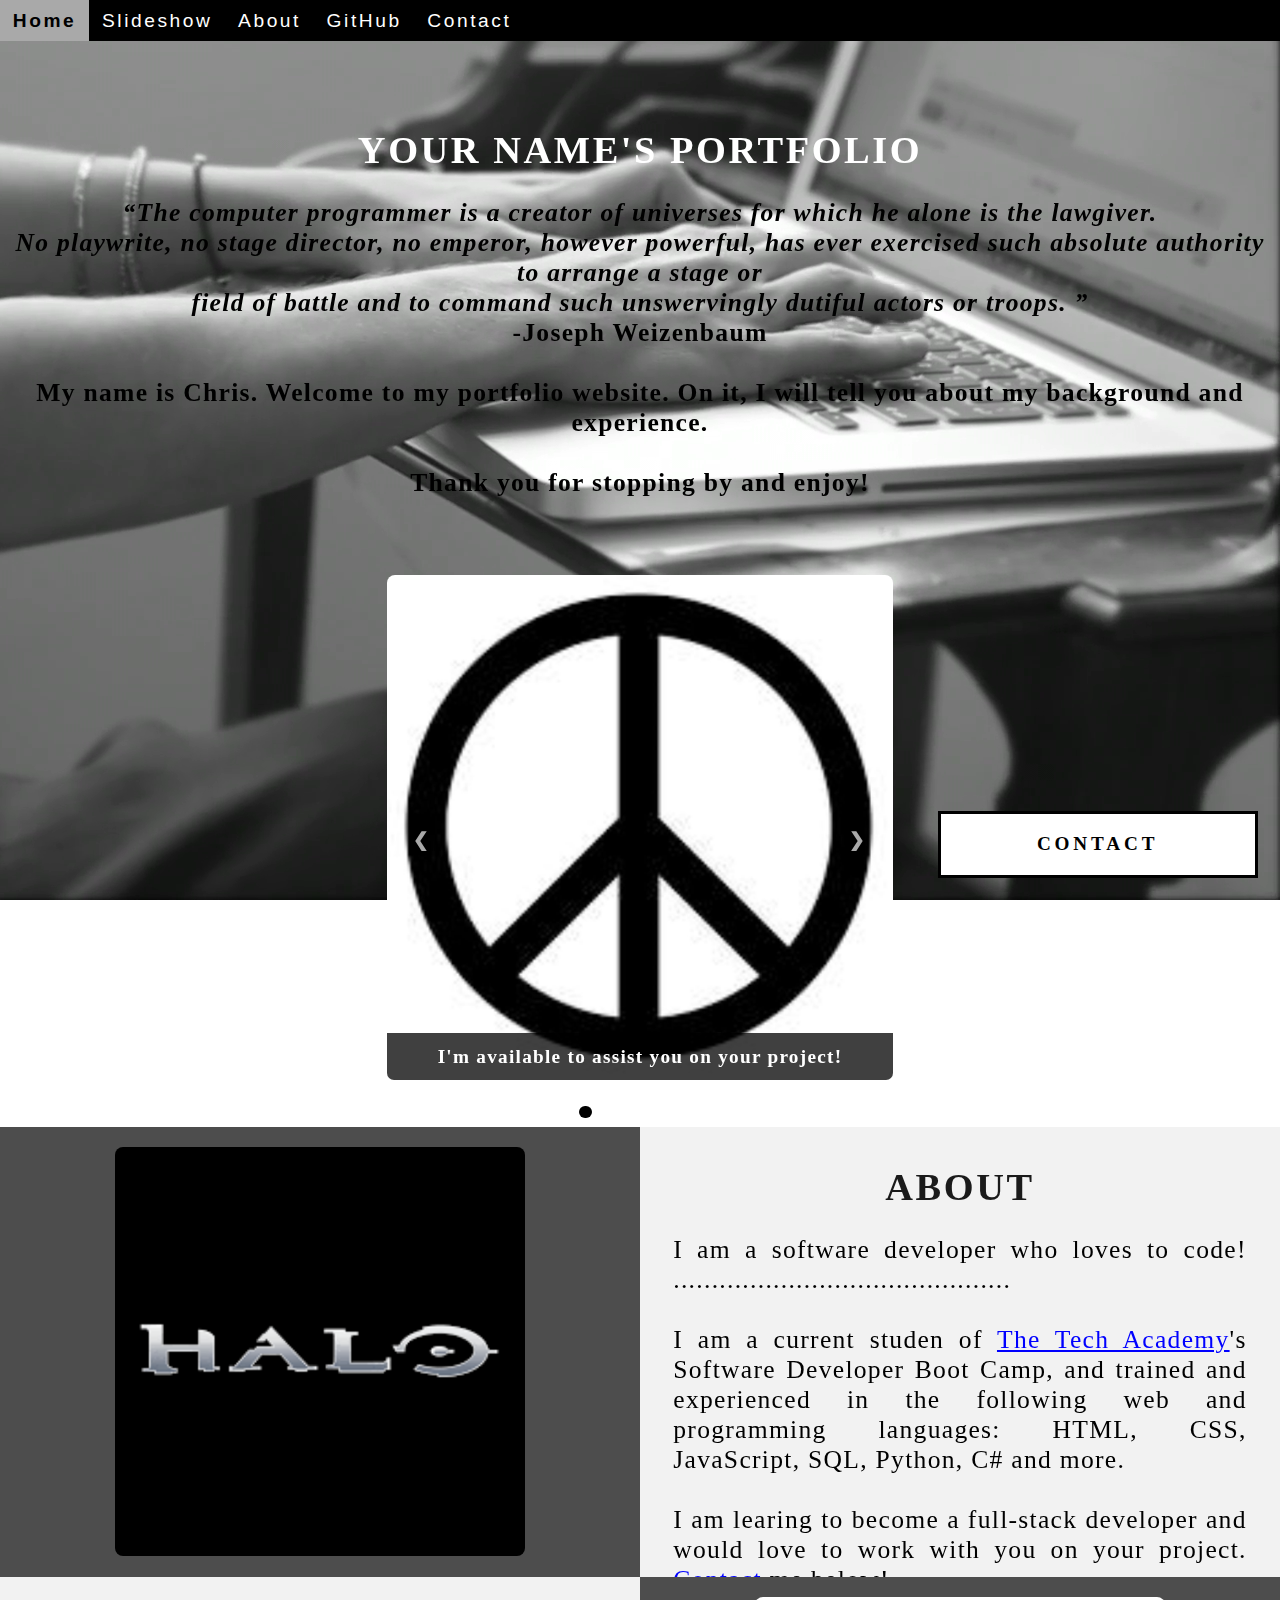
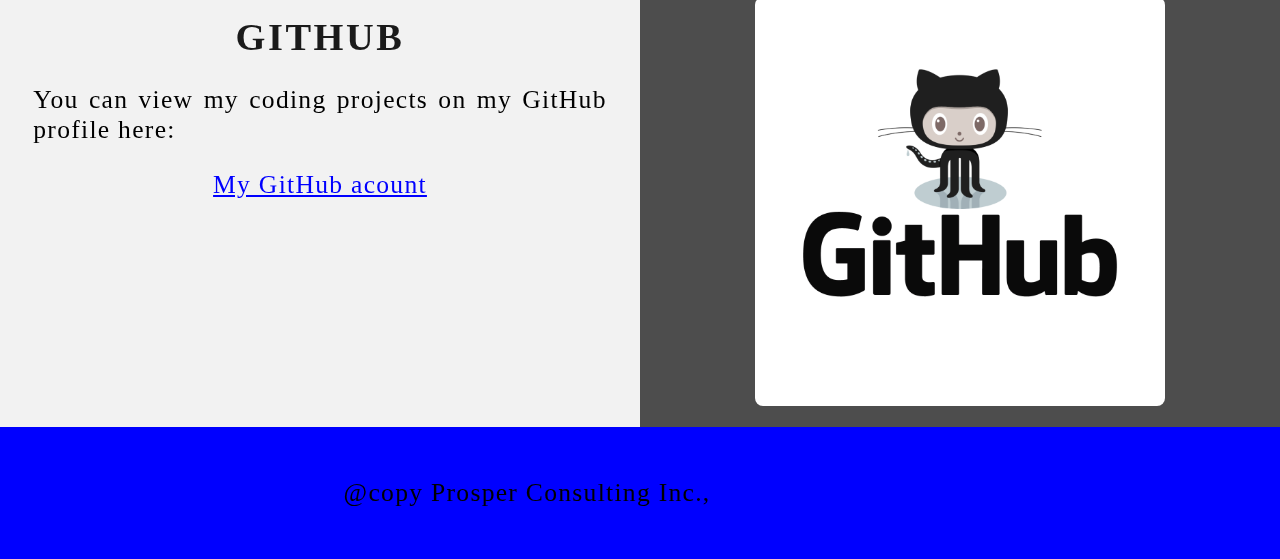
<file: Desktop/Portfolio Website/index.html>
<!DOCTYPE html>
<html>


    <!-- Head -->
    <head>
        <meta charset="UTF-8">
        <neta name="viewport" content="width=device-width" />
        <title>My Portfolio Website</title>
        <link rel="shortcut icon" type="img/jpg" href="images/coding_icon.png">
        <link rel="stylesheet" type="text/css" href="Portfolio Website.css">
    </head>


    <!-- Body -->
    <body class="Background">


        <!-- Navbar -->
        <div class="Navbar">
            <a class="active" href="#Home">Home</a>
            <!-- New section added -->
            <a href="#Slideshow">Slideshow</a>
            <a href="#About">About</a>
            <a href="#GitHub">GitHub</a>
            <!-- Onclick and ondblclick functions added to open and close the contact form -->
            <a onclick="openForm()" ondblclick="closeForm()" class="contact">Contact</a>
        </div>

        <!-- Background video -->
        <div id="Home">
            <video autoplay muted loop id="Typing_Video">
                <source src="images/video/Typing.mp4" type="video/mp4">
                <!-- Display message if video fails to run -->
                Your browser does not support HTML5 video.
            </video>
        </div>

        <!-- Video text -->
        <div class="Video_Text">
            <h1 class="white-text">Your Name's Portfolio</h1>
            <strong>
                <p class="center">
                    <q>The computer programmer is a creator of universes for which he alone is the lawgiver.
                        <br>No playwrite, no stage director, no emperor, however powerful, has ever exercised such absolute authority to arrange a stage or
                        <br>field of battle and to command such unswervingly dutiful actors or troops.
                    </q>
                    <br> -Joseph Weizenbaum<br>
                    <br>
                    My name is Chris. Welcome to my portfolio website. On it, I will tell you about my background and experience.
                    <br>
                    <br>Thank you for stopping by and enjoy!
                </p>
            </strong>
        </div>

        <!-- Slideshow section added -->
        <div id="Slideshow">
            <div id="Slideshow_Background">
                <div id="Slideshow_Container">
                    <!-- Slide 1 of 6 -->
                    <div class="mySlides fade">
                        <img class="Slideshow_Images" src="images/Picture 1.jpg" alt="Picture of yourself">
                        <div class="text">I'm available to assist you on your project!</div>
                    </div>
                    <!-- Slide 2 0f 6 -->
                    <div class="mySlides fade">
                        <img class="Slideshow_Images" src="images/HTML_CSS_and_JavaScript.jpeg" alt="HTML, CSS, and JS logos">
                        <div class="text">I am in School learing to become a full-stack Software and Webdeveloper,<br> trained in:<br>HTML, CSS, JavaScript,</div>
                    </div>
                    <!-- Slide 3 of 6 -->
                    <div class="mySlides fade">
                        <img class="Slideshow_Images" src="images/Python.png" alt="Python logo">
                        <div class="text">the popular programming language Python,</div>
                    </div>
                    <!-- Slide 4 of 6 -->
                    <div class="mySlides fade">
                        <img class="Slideshow_Images" src="images/C_Sharp_and_Dot_NET.png" alt="C# logo">
                        <div class="text">C#, .NET Framework, ASP.NET, MVC, </div>
                    </div>
                    <!-- Slide 5 of 6 -->
                    <div class="mySlides fade">
                        <img class="Slideshow_Images" src="images/SQL_and_Database.jpg" alt="SQL logo">
                        <div class="text">back end development, databases and SQL.</div>
                    </div>
                    <!-- Slide 6 of 6 -->
                    <div class="mySlides fade">
                        <img class="Slideshow_Images" src="images/Picture 2.jpg" alt="Replace with a picture of your choosing">
                        <div class="text"><a class="white-text contact" onclick="openForm()">Contact me now!</a></div>
                    </div>
                    <!-- Previous and next buttons -->
                    <a class="Previous" onclick="plusSlides(-1)">&#10094;</a>
                    <a class="Next" onclick="plusSlides(1)">&#10095;</a>
                </div>
                <br> <!-- Adds a space between the slideshow imgaes and the dots -->

                <!-- Slideshow dots (these are another way for users to navigate through the slideshow) -->
                <div style="text-align: center">
                    <span class="dot" onclick="currentSlide(1)"></span>
                    <span calss="dot" onclick="currentSlide(2)"></span>
                    <span class="dot" onclick="currentSlide(3)"></span>
                    <span class="dot" onclick="currentSlide(4)"></span>
                    <span class="dot" onclick="currentSlide(5)"></span>
                    <span class="dot" onclick="currentSlide(6)"></span>
                </div>
            </div>
        </div>

        <!-- About section -->
        <div class="Row" id="About">
            <!-- Left column -->
            <div class="Column_2">
                <img src="images\Picture 3.png" alt="Replace with a picture of your choosing">
            </div>
            <!-- Right column -->
            <div class="Column_1">
                <h1>About</h1>
                <p>
                    I am a software developer who loves to code! ............................................
                    <br>
                    <br>I am a current studen of <a href="https://www.learncodinganywhere.com" target="_blank">The Tech Academy</a>'s Software Developer Boot Camp, and trained and
                    experienced in the following web and programming languages: HTML, CSS, JavaScript, SQL, Python, C# and more.
                    <br>
                    <br>I am learing to become a full-stack developer and would love to work with you on your project. <a onclick="openForm()" class="contact">Contact</a> me below!
                </p>
            </div>
        </div>

        <!-- GitHub section -->
        <div class="Row" id="GitHub">
            <!-- Left column_1 -->
            <div class="Column_1">
                <h1>GitHub</h1>
                <p>You can view my coding projects on my GitHub profile here:
                    <br>
                    <p class="center"><a href=https://github.com/COBRAHALOLEAFSPEACELOVE7?tab=projects target="_blank">My GitHub acount</a></p>
                </p>
            </div>
            <!-- Right column -->
            <div class="Column_2">
                <a href=https://github.com/COBRAHALOLEAFSPEACELOVE7?tab=projects target="_blank"><img src="images/GitHub.png"></a>
            </div>
        </div>

        <!-- Contact form -->
        <div id="Contact">
            <button onclick="openForm()" class="Pop_Up_Button">CONTACT</button>
            <div class="form-popup" id="myForm">
                <form action="https://formspree.io/info@learncodinganywhere.com" method="POST" class="form-container"><!-- Here we are using a free online service from
https://formspree.io/ to send our contact form to an email address of our choosing - note: it will not run unless live on the internet, you have to push it to your online
website first -->

                    <h1>Contact</h1>
                    <label for="name"><br>Name</br></label>
                        <input type="text" placeholder="Type your name here" name="name" required>
                    <label for="phone"><br>Phone</br></label>
                        <input type="text" placeholder="Type your phone number here" name="phone">
                    <label for="email"><br>Email</br></label>
                        <input type="text" placeholder="Type your email address here" name="email" required>
                    <label for="message"><br>Message</br></label>
                        <input tyoe="text" placeholder="Type your message here" name="message">

                    <button type="submit" class="btn">SUBMIT</button>
                    <button type="button" class="btn cancel" onclick="closeForm()">CLOSE</button>
                </form>
            </div>
        </div>

        <!-- Footer section -->
        <footer>
            <p class="center">@copy Prosper Consulting Inc., <a href="https://www.learncodinganywhere.com/" target="_blank">The Tech Academy</a></p>
        </footer>
        <script src="Portfolio Website.js"></script>
    </body>
</html>
</file>
<file: Desktop/todo_app/index.html>
<!DOCTYPE html>
<html lang="en">
<head>
    <title>Todo App</title>
    <link rel="stylesheet" href="css/todo.css">
</head>
<body>
    <input id="task"><button id="add">Add Item</button>
    <hr>
    <div id="todos"></div>
    <script src="js/todo.js"></script>
</body>
</html>
</file>
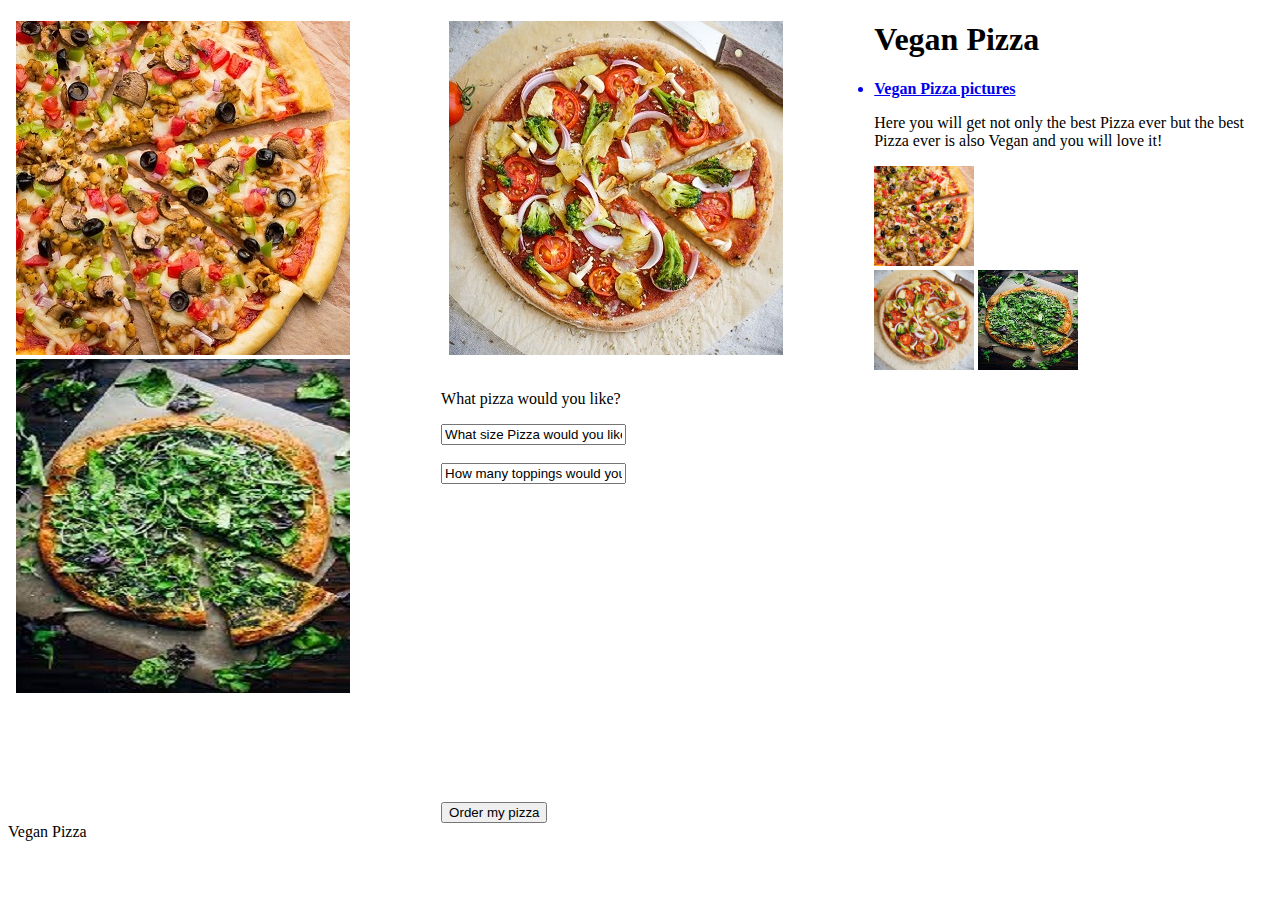
<file: Desktop/One-Page Website/one_page_website.html>
<!DOCTYPE html>
<html lang="en">
<head>
<meta charset="utf-8">
<title> Vegan Pizza </title>
<script src="JS\one_page_website.js"></script>
<link rel="stylesheet" href="CSS\one_page_website.css"/>
</head>
<!-- Images used to open the lightbox -->
<div class="row">
    <div class="column">
      <img src="Vegan Pizza image 1 size 1.jpg" onclick="openModal();currentSlide(1)" class="hover-shadow">
    </div>
    <div class="column">
      <img src="Vegan Pizza image 2 size 1.jpg" onclick="openModal();currentSlide(2)" class="hover-shadow">
    </div>
    <div class="column">
      <img src="Vegan Pizza image 3 size 1.jpg" onclick="openModal();currentSlide(3)" class="hover-shadow">
    </div>
    
  <!-- The Modal/Lightbox -->
  <div id="myModal" class="modal">
    <span class="close cursor" onclick="closeModal()">&times;</span>
    <div class="modal-content">
  
      <div class="mySlides">
        <div class="numbertext">1 / 3</div>
        <img src="Vegan Pizza image 1 size 2.jpg" style="width:100%">
      </div>
  
      <div class="mySlides">
        <div class="numbertext">2 / 3</div>
        <img src="Vegan Pizza image 2 size 2.jpg" style="width:100%">
      </div>
  
      <div class="mySlides">
        <div class="numbertext">3 / 3</div>
        <img src="Vegan Pizza image 3 size 2.jpg" style="width:100%">
      </div>
  
      <!-- Next/previous controls -->
      <a class="prev" onclick="plusSlides(-1)">&#10094;</a>
      <a class="next" onclick="plusSlides(1)">&#10095;</a>
  
      <!-- Caption text -->
      <div class="caption-container">
        <p id="caption"></p>
      </div>
  
      <!-- Thumbnail image controls -->
      <div class="column">
        <img class="demo" src="Vegan Pizza image 1 size 1.jpg" onclick="currentSlide(1)" alt="Vegan Pizza">
      </div>
  
      <div class="column">
        <img class="demo" src="Vegan Pizza image 2 size 1.jpg" onclick="currentSlide(2)" alt="Vegan Pizza">
      </div>
  
      <div class="column">
        <img class="demo" src="Vegan Pizza image 3 size 1.jpg" onclick="currentSlide(3)" alt="Vegan Pizza">
      </div>
      
    </div>
  </div>
<h1> Vegan Pizza </h1>
<nav> <a href="#Vegan Pizza pictures" id="link"><li><strong>Vegan Pizza pictures</strong></li></a>
<p> Here you will get not only the best Pizza ever but the best Pizza ever is also Vegan and you will love it! </p>
<section> <div id= "Vegan Pizza pictures"> <img src="Vegan Pizza image 1.jpg" width="100" height="100"> </div> </section>
<img src="Vegan Pizza image 2.jpg" width="100" height="100">
<img src="Vegan Pizza image 3.jpg" width="100" height="100">
<p> What pizza would you like? </p>
<form action="" method="post">
<input class="Order" type="text" value="What size Pizza would you like">
<br>
</br>
<input class="Order" type="text" value="How many toppings would you like">
<br>
</br>
<input type="submit" value="Order my pizza">
<iframe width="560" height="315" src="https://www.youtube.com/embed/ZOGSejnBObc" title="YouTube video player" frameborder="0" allow="accelerometer; autoplay; clipboard-write; encrypted-media; gyroscope; picture-in-picture; web-share" allowfullscreen></iframe>
<footer> Vegan Pizza </footer>
</html>
</file>
<file: Desktop/Portfolio Website/Portfolio Website.css>
/***** GENERAL STYLING *****/

/*Affects entire document */
html {
    scroll-behavior: smooth; /* This ensures that the page scrolling is smooth when the buttons on the nav bar is clicked */
}

/* Body */
body {
    margin: 0%; /* This ensures our site displays all the way to the edge of the browser scren */
    opacity: 1; /* This and transition affect the page loading fade in effect */
    transition: 3s opacity; /* This causes a 3 second fade in */
    letter-spacing: .2vw; /* vw is a relative measurement, 1vw is equal to 1% of the viewport width */
    font-family: Avant Garde, Helvetica;
    font-size: 1.5vw;
    overflow-x: hidden; /* This prevents the horizontal scroll bar from appearing when the quote is hovered */
    user-select: none; /* This prevents the text on the webpage from being highlighted by the user */
}

/* This section contributes to the fade effect for the page that occurs whn the page is loaded */
body.fade-out {
    opacity: .1; /* This sets the level of opacity at the start of page load */
}

/* Heading 1 elements */
h1 {
    text-transform: uppercase; /*capitalizing all h1 headings */
    font-family: "Trebuchet MS", Optima; /* Sets the font family of all h1 headings */
    text-align: center; /* Centering all h1 elements */
    margin-top: 3%; /* Adds a small margin above h1 elements */
    color: #1a1a1a;
}

/* Heading 1 element hover effect */
h1:hover {
    filter: grayscale(5%); /* Adds a slightly gray filter to the h1 headings when hovered over */
    transform: scale(1.1); /* When the h1 elements are hovered over they increase in size by 1.1 */
    transition: transform 1s; /* This causes the transition to last 1 second */
}

/* Styling for Portfolio Title Text */
.white-text {
    color: #fff;/* This is used to change the color of the Portfolio Title Text */
    padding-top: 10vh; /* Adds padding (equal to 10% of the viewport height) to the top of the Portfolio Title Text */
}

/* Paragraph elements */
p {
    font-family: Perpetua, Rockwell Extra Bold;
    text-align: justify; /* This justifies the text within paragraph elements */
    letter-spacing: .1vw; /* This expands the text slightly */
    font-size: 2.5vw; /* Relative font sizing equal to 2.5% of the viewport width */
    padding-left: 1vw; /* Relative padding equal to 1% of the viewport width */
    padding-right: 1vw; /* Relative padding equal to 1% of the viewport width */
}

/* Paragraph element hover effect */
p:hover {
    transition: transform 1s; /* This makes the transform effect last 1 second */
        transform: scale(1.01); /* This makes the paragraphs increase slightly in size when hovered over */
}

/* Center class - this applies to all centered text */
.center {
    text-align: center; /* This center aligns the text */
}

/* Center align elements hover effect - This only affects the quote, github link, and footer */
.center:hover {
    transition: transform 2s; /* This makes the transform effect last 2 seconds */
    transform: scale(1.1); /* This makes the elements with the class "center" increase in size by 1.1 when hovered over */
}

/* Anchor elements */
a {
    color: blue; /* This ensures all links are blue */
    cursor: pointer; /* This ensures all links change the mouse to a pointer when hovered over or clicked */
    text-decoration: underline; /* This ensures all links are underlined */
}

/* Quotation elements */
q {
    font-style: italic; /* Makes the quote italicized */
}

/* Image elements */
img {
    filter: grayscale(75%); /* This rids our pictures of 75% of their color */
    border-radius: 8px; /* Gives all images slightly rounded corners */
    max-width: 100%; /* Ensures all images stay within the width of their container */
    max-height: 100%; /* Endures all stay within the height of their container */
    display: block; /* By specifying block display we can ensure our imgaes are able to be centered */
    margin: auto auto auto auto; /* This centers all imgaes */
}

/* Image element hover effects */
img:hover {
    filter: grayscale(5%); /* Brings back most of the image's color when hovered over */
}

/*Styling for footer element */
footer {
    padding: 2%; /* This gives the footer padding that is equal to 2% of the width of the element's area */
    background-color: Blue;
}
/***** End of General Styling *****/

/***** Navbar Styling *****/
.Navbar {
    overflow: hidden; /* This ensures that any content that overflows beyond the boundry of our nav is not displayed */
    background-color: black; /* This colors the navbar black */
    position: fixed; /* This keeps the navbar at the top of the screen as we scroll */
    top: 0; /* This endures no space is displayed above the navbar */
    width: 100%; /* This makes the navbar span the entire width of the page */
    z-index: 1; /* This ensures other elements don't display over the navbar */
    -webkit-animation: moveNav 5s; /* Safari 4.0 - 8.0 */
    animation: moveNav 5s; /*This makes the moveNav animation last 5 secomds*/
}

/* The animation effect for moving the nav bar in from above the left of the screen on page load */
@keyframes moveNav {
    from {left: -100vw;} /* The navbar is starting off screen to the left */
    to { left: 0vw;} /* This moves the navbar into place on the screen */ 
}

/*Navbar Links */
.Navbar a {
    float: left; /* This specifies that the text floats on the left on the navbar */
    display: block; /* This ensures that other text will be displayed on the same line or row, instead of a new line */
    color: white; /* This is the font color for text on our navbar */
    padding: .75vw 1vw; /* This adds padding around out text */
    text-decoration: none; /* This gets rid of the underlines under the text on our navbar */
    font-family: Avant Garde, Helvetica; /* This specifies the font familt for text on our navbar */
    font-size: 1.5vw; /* This specifies the font size for text on our navbar */
    text-align: center; /* This centers the tect wothin its container */
    position: relative; /* This sets the text relative to its normal positioning, allowing us to use the animation */
    -webkit-animation: moveNavText 5.75; /* Animation for Safari 4.0 - 8.0 */
    animation: moveNavText 5.75s; /* Applies the moveNavText animation for 5.75s */
}

/* The animation effect for moving the nav bar links in from above the top of the screen on page load */
@keyframes moveNavText {
    from {top: -100vw;} /* This sets the navbar text 100% above the viewport */
    to {top: 0vw;} /* This lowers the navbar text onto the navbar */
}

/*Navbar hover effects */
.Navbar a:hover {
    background-color: #f4f4f4; /* Defines the background color that will display when you hover over the link */
    color: black; /* This defines the font color that display when navbar a elements are hovered over */
    font-weight: bold; /*This makes the text on the nabar bold when hovered over */
    cursor: pointer;
    transition: 0.5s ease-in; /* Creates a smooth transition for hover triggar */    
}

/* Navbar home button */
.Navbar a.active { /* This targets the a element on the navbar with the "active" class */
    background-color: darkgray;
}
/***** End of Navbar Styling *****/

/***** Video Styling *****/
/* Formatting for background video */
#Typing_Video {
    position: fixed; /* This fixes the video to the page */
    right: 0; /* This ensures there is no space between the edge of the video and the edge of hte page */
    bottom: 0; /* This ensures no space between the edge of the video anf the bottom page */
    min-width: 100%; /* This ensures the video is displayed across the full width of the page */
    z-index: -1 /* This places the video behind the other elements on the page */
}

/* Screens that are 576px and smaller will not display the background video */
@media screen and (max-width: 576) {
    #Typing_Video {
        display: none;
    }
}

/* Texts over the video */
.VIdeo_Text {
    background: rgba (0, 0, 0, 0.5); /* This provides a semi-transparents background for the text to sit over */
    color: white; /* Makes the font color white */
    width: 100%; /* Ensures the video-text container fills the width of the video */
    height: 100vh; /* This ensures the video-text container fills the height of the viewport so that hte slideshow is not partially displayed */
    padding-top: 2vh; /* This adds padding around the video-text container so that the background goes slightly beyond the text */
    position: relative; /* This sets the text relative to its normal positioning, allowing us to use the animation below */
    -webkit-animation: moveVideoText 5.75s; /* Animation for Safari 4.0 - 8.0 */
    animation: moveVideoText 5.75s; /*moveVideoText animation set to 5.75s to match the movenavText animation */
}

/* This animation effect causes the overlay video text to move up from the bottom of the page upon page load */
@keyframes moveVideoText {
    from {top: -100vw;} /* This sets the position of the video text to above the viewport */
    to {top: 0vw;} /* This moves the video text to the normal positioning on the viewport */
}
/***** End of Video Styling *****/

/***** Slideshow Styling *****/
#Slideshow_Background {
    background: rgba (255, 255, 255, 0.35); /* This creates a slightly transparent white background that's palced over the video in the background */
}

.mySlides{
    display: none; /* This prevents the images from being dislpayed, we will use JS to display these */
}

/* Slideshow section / container */
#Slideshow_Container {
    width: 39.5vw; /* Relative sizing of the container for the slideshow set to 39.5% of the viewport width */
    height: auto; /* The height of the container is automatically adjusted based on the content it is displaying */
    padding-top: 4%; /* Adds a small padding to the top of the slideshow container */
    position: relative; /* This sets the container relative to its normal positioning */
    margin:auto; /* This will horizontally center the container on tht page */
}

/* Remove the underline from the previous and next buttons on the slideshow */
#Slideshow_Container a {
    text-decoration: none;
}

/* Images contained within the slideshow */
.Slideshow.Images {
    vertical-align: middle; /* This centers the images vertically within the slideshow container */
    height: auto; /* The height of the images is automatically adjusted based on the content, ie if your images are different sizes, they will display as different sizes */
    box-shadow: 0px 5px 10px 12px rgba(0, 0, 0, .75); /* Adds a shadow around the slideshow images */
    width: 100%; /* The width of the images is automatically adjusted based on the content */
}

/* Next and previous buttons */
.Previous, .Next {
    cursor: pointer; /* Changes the mouse to a pointer when the buttons are selected */
    position: absolute; /* This makes the next and previous buttons positioned relative to the slideshow container */
    top: 50%; /* This moves the buttons up in the slideshow container */
    width: auto; /* The width of the buttons is automatically adjusted based on the content */
    padding: 2vw; /* Adds padding equal to 2% of the viewport width */
    color: darkgray;
    font-weight: bold;
    font-size: 1.5vw;
    border-radius: 0 3px 3px 0; /* Adds a slightly rounded border on the top and bottom right corners*/
    user-select: none; /* This porperty makes it so that the user cannot highlight the text */
    transition: 0.6s ease; /* This specifies the details of the hover transition for these elements */ 
}

/* Positioning the next button on the right hand side */
.Next {
    right: 0; /* This moves the next button to the right side of the slideshow container */
    border-radius: 3px 0 0 3px; /* This changes the border radius on the next button to the top left of the button */
}

/* Hover effect on slide show buttons */
.Previous:hover, .Next:hover {
    background-color: rgba(0, 0, 0, 0.8); /* Makes the background of the arrows a transparent gray color */
    color: white; /* Makes the arrows white when hovered over */
}

/* Slideshow text */
.text {
    color: white;
    padding: 1vw;
    position: absolute; /* This ensures the text is positioned within the image */
    bottom: 0; /* This property sets the text at the bottom of the image */
    width: 100%; /* This element covers the full width of the image */
    text-align: center; /* The text is center aligned within the image */
    font-family: Perpetua, Rockwell Extra Bold;
    letter-spacing: .1vw; /* This gives slight spacing between the letters */
    font-size: 1.5vw; /* Font size is relative to the size of the viewport width */
    background-color: rgba(0, 0, 0, 0.75); /* Gives a slightly transparent black background */
    font-weight: bold;
    border-radius: 0px 0px 7px 7px; /* Gives the text background rounded corners on the bottom left and right corners */
}

/* Styling of the dots under the slideshow */
.dot {
    cursor: pointer; /* The cursor changes to pointer when hovered over the dots */
    height: 1vw; /* The dots are sized relative to the viewport width */
    width: 1vw;
    margin: .25vw; /* adds additional spacing bewtween the dots */
    background-color: white; /* Makes the dots white */
    border-radius: 50%; /* Makes the dots circles by rounding each corner */
    display: inline-block; /* Allows the dots to sit next to eachother rather then a new line */
    transition: background-color 0.6s ease; /* When clicked on the dots transition to a different color when clicked or hovered overr (the affect is defined below) */
    z-index: 1; /* This ensures the dots will be displayed above any other elements */
}

/* Hover effect for slideshow dots */
.active, .dot:hover {
    background-color: black; /* Sets the color of the dots when active or hovered over */
}

/* Fading animation for slideshow */
.fade {
    animation-name: fade; /* Fade animation is defined below */
    animation-duration: 1.5s; /* This animation lasts 1.5 seconds */
    -webkit-animation-name: fade; /* Same as above for Safari 4.0-8.0 */
    -webkit-animation-duration: 1.5s;
}

@-webkit-keyframes fade {
    from {opacity: .4;} /* Image starts transparent */
    to {opacity: 1;} /* Image ends opaque */
}

@keyframes fade {
    from {opacity: .4;} /* Image starts transparent */
    to {opacity: 1;} /* image ends opaque */
}
/***** End Slideshow Styling *****/

/***** Table Styling - this section covers the styling of the coloumns and rows within the table *****/
* { /*The asterisk is a universal selector that applies this effect to all elements on the page */
    box-sizing: border-box; /* This creates a box with a border within which we will place most of our text */
}

.Column_1 {
    float: left;
    width: 50%; /* This ensures the column takes up half of the page width */
    padding: 1.6%;
    height: 450px; /* This sets the height of the column to 400px - this may need to be adjusted depending on the text you enter */
    background-color: #f2f2f2; /* Sets the background color of the left columns */
}

.Column_2 {
    float: left;
    width: 50%;
    padding: 1.6%;
    height: 450px;
    background-color: #4d4d4d;
}

/* This inserts something after the content of selcted elements (in thid case the elements with the class "Row" */
.Row:after {
    content: ""; /* By leaving this blank, we are allowing the footer (covered lower down) to be displayed - removing it makes the footer overwrite a column */
    display: table; /* The display porperty specifies the type of display behavior; the table value tells the browser to treat the element ad a table */
    clear: both; /* This clears any other elements from floating on the left or the right of an element */
}
/***** End of Table Styling *****/

/***** Contact Form Styling *****/
/* Button used to open the contact form - fixed at the bottom of the page */
.Pop_Up_Button {
    position: fixed; /* The element is positioned relative to the viewport and stays in the same location no matter what */
    bottom: 1.75vw; /* Positions the button slightly up from the bottom of the viewport */
    right: 1.75vw; /* Positions the viewport slightly right from the side of the viewport */
    width: 25vw; /* Sets the width rekative to the viewport width */
    background-color: white; /* Sets the background color of the buttons to white */
    color: black; /* Sets the color of the button text to black */
    border: solid black; /* This makes a solid black border around the button */
    cursor: pointer; /* This changes the cursor when hovered over the button to a pointer */
    -webkit-animation: movePopup 5s; /* Animation for 5 seconds for Safari 4.0-8.0 */
    animation: movePopup 5s; /* Animaion set for 5 seconds */
}

/* movePopup animation moves the button from off the right side of the screen to its fixed location on the viewport */
@keyframes movePopup {
    from {right: -40vw;}
    to {right: 1.75vw;}
}

/* Styling for contact form */
.form-popup {
    z-index: 8; /* This z-index ensures the contact form shows above all other elements on the page */
    display: none; /* Set the display to none, we will use JavaScript to show the contact form */
    position: fixed; /* The form stays in the same location no matter what */
    bottom: .5vw; /* Slightly up from the bottom of the viewport */
    right: .5vw; /* Slightly in from the right side of the viewport */
}

/* Form styling */
.form-container {
    max-width: 49vw; /* Relative sizing of the form container - 49% of the viewport width */
    padding: 1vw; /* Adds padding between the form-popup and the form-container */
    background-color: white;
}

/* Input fields */
.form-container input[type=text] {
    width: 100%; /* The input boxes completely fill the width of the form-container */
    padding: .93vw; /* Adds padding to the input boxes */
    margin: .6vw 0 .6vw 0; /* Adds space between the input boxes and the labels */
    border: none; /* Removes the border from the input boxes */
    background: Gainsboro; /* Sets the background color of the input boxes */
    font-size: 1vw; /* Relative font sizing based on the width of the viewport */
}

/* General styling for all the buttons */
button {
    font-family: "Trebuchet MS", Optima;
    letter-spacing: .3vw; /* Adds slight spacing between the letters */
    font-size: 1.5vw; /* Relative sizing of text */
    font-weight: bold;
    padding: 1.5vw; /* Adds padding to the text in the button */
    cursor: pointer; /* Changes the cursor to pointer over button elements */
    width: 100%; /* Sets the width of the buttons to 100% of their containers */
    height: auto; /*Allows the height to be resized depending on the content showing */
}

/* Hover effect for contact and submit buttons */
button:hover, .form-container .btn:hover {
    color: white; /* This makes the text in the buttons white when hovered over */
    background-color: black; /* The background of the button changes to black when hovered over */
    transition-duration: 1s; /* This makes the transition last 1 secnod */
    -webkit-transition-duration: 1s; /* For Safari 4.0-8.0 */
    border-color: silver; /* The border turns silver when the button is hovered over */
}

/* Submit button */
.form-container .btn {
    background-color: white;
    color: black;
    border-color: black;
    margin-bottom: 1vh; /* Adds space between the submit button and the close button */
}

/* Close button */
.form-container .cancel {
    background-color: black;
    color: white;
    border-color: gray;
}

/* Styling for close button on hover */
.form-container .cancel:hover {
    color: white;
    background-color: darkred;
    transition-duration: 1s;
    -webkit-transition-duration: 1s;
    border-color: black;
}
/***** End of Contact Form Styling *****/

/***** Media Query Section *****/
/* Media rules for paragraph font size for different screen sizes */
@media screen and (max-width: 527px) {
    p{
        font-size: 3.75vw;
    }
}

@media screen and (min-width: 528px) and (max-width: 660px) {
    p {
        font-size: 3.5vw;
    }
}

@media screen and (min-width: 661px) and (max-width: 799px) {
    p {
        font-size: 2.75vw;
    }
}

@media screen and (min-width: 800px) and (max-width: 924px) {
    p {
        font-size: 2.5vw;
    }
}

@media screen and (min-width: 925px) and (max-width: 1050px) {
    p {
        font-size: 2.25vw;
    }
}

@media screen and (min-width: 1051px) and (max-width: 1310px) {
    p {
        font-size: 2vw;
    }
}

@media screen and (min-width: 1311px) and (max-width: 1535px) {
    p {
        font-size: 1.75vw;
    }
}

@media screen and (min-width: 1536px) and (max-width: 2269px) {
    p {
        font-size: 1.5vw;
    }
}

@media screen and (min-width: 2270px) {
    p {
        font-size: 1.35vw;
    }
}

/*Media rule for navbar links for different screen sizes*/
/* Screens 1080px and samller will display navbar links equally distributed */
@media screen and (max-width: 1080px) {
    .Navbar a {
        width: 20%; /* This sets each navbar link to 1/5 of the navbar */
        font-size: 2.5vw
    }
}

/*Media rules to enlarge the font of the white text for smaller screens */
@media screen and (max-width: 1080px) {
    .quote{
        font-size: 3.5vw;
    }

    .white-text {
        font-size: 4.5vw;
    }
}

/*Media rules to increase the size of the columns for larger screens */
@media screen and (min-width: 1725px) {
    .Column_1 {
        height: 550px;
    }
    .Column_2 {
        height: 550px;
    }
}

/*Media rule to remove margin-top from h1 elements for extra large screens (so that the paragraph text fits in the column*/
@media screen and (min-width: 2000px) {
    h1{
        margin-top: 0;
    }
}
/***** End of Media Query Section *****/
</file>
<file: Desktop/todo_app/css/todo.css>
html {
    font-family: "Avenir Next", Helvetica, sans-serif;
    text-align: center;
}

body {
    max-width: 500px;
    margin: 0 auto;
}


input {
    padding-top: 30px;
    width: 500px;
    height: 60px;
    font-size: 40px;
    border: 0;
}

    input:focus {
        outline: none;
    }

li {
    text-align: left;
    font-size: 40px;
    list-style: none;
    margin: 0;
}

#task, #add {
    margin: auto;
    width: 50%;
}
</file>
